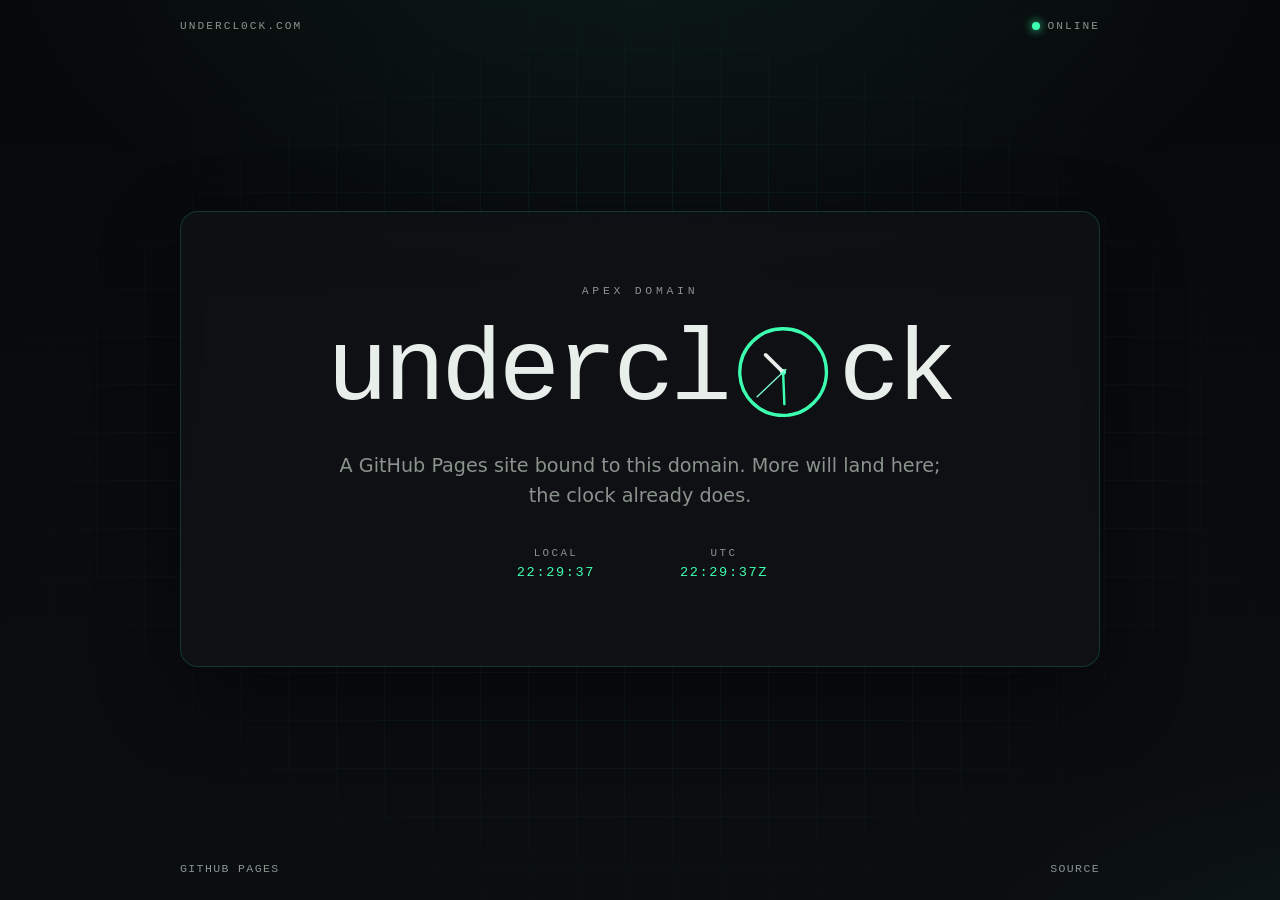
<file: index.html>
<!DOCTYPE html>
<html lang="en">
  <head>
    <meta charset="utf-8" />
    <meta name="viewport" content="width=device-width, initial-scale=1" />
    <title>undercl0ck</title>
    <meta name="description" content="undercl0ck.com" />
    <meta name="theme-color" content="#07080a" />
    <link rel="canonical" href="https://undercl0ck.com/" />
    <link rel="icon" href="/favicon.svg" type="image/svg+xml" />
    <meta property="og:title" content="undercl0ck" />
    <meta property="og:description" content="undercl0ck.com" />
    <meta property="og:url" content="https://undercl0ck.com/" />
    <meta property="og:type" content="website" />
    <meta name="twitter:card" content="summary" />
    <link rel="stylesheet" href="/styles.css" />
  </head>
  <body>
    <a class="skip" href="#content">Skip to content</a>
    <header class="frame">
      <div>undercl0ck.com</div>
      <div class="status"><span class="status-dot" aria-hidden="true"></span> online</div>
    </header>
    <main id="content">
      <section class="panel">
        <p class="kicker">apex domain</p>
        <h1 class="wordmark" aria-label="undercl0ck">
          <span>undercl</span>
          <span class="zero" aria-hidden="true">
            <svg viewBox="0 0 100 100" role="img">
              <circle cx="50" cy="50" r="46" fill="none" stroke="#3dffb0" stroke-width="3.5" />
              <circle cx="50" cy="50" r="3.2" fill="#3dffb0" />
              <line class="hand" data-hour x1="50" y1="50" x2="50" y2="24" stroke="#e8eee9" stroke-width="4" stroke-linecap="round" />
              <line class="hand" data-minute x1="50" y1="50" x2="50" y2="16" stroke="#3dffb0" stroke-width="2.6" stroke-linecap="round" />
              <line class="hand" data-second x1="50" y1="54" x2="50" y2="12" stroke="#7cffd4" stroke-width="1.4" stroke-linecap="round" />
            </svg>
          </span>
          <span>ck</span>
        </h1>
        <p class="lede">A GitHub Pages site bound to this domain. More will land here; the clock already does.</p>
        <dl class="clock-row">
          <div>
            <dt>Local</dt>
            <dd data-local>--</dd>
          </div>
          <div>
            <dt>UTC</dt>
            <dd data-utc>--</dd>
          </div>
        </dl>
      </section>
    </main>
    <footer>
      <div>GitHub Pages</div>
      <a href="https://github.com/ryanheinrich/undercl0ck">source</a>
    </footer>
    <script src="/app.js" defer></script>
  </body>
</html>
</file>
<file: styles.css>
:root {
  --bg: #07080a;
  --bg-lift: #101317;
  --ink: #e8eee9;
  --muted: #8a938c;
  --line: rgba(61, 255, 176, 0.16);
  --accent: #3dffb0;
  --accent-dim: #1a6b52;
  --shadow: rgba(0, 0, 0, 0.45);
  --radius: 18px;
  --mono: ui-monospace, "Cascadia Code", "SF Mono", "JetBrains Mono", Consolas, "Liberation Mono", monospace;
  --sans: "Segoe UI", ui-sans-serif, system-ui, -apple-system, sans-serif;
}

*,
*::before,
*::after {
  box-sizing: border-box;
}

html,
body {
  margin: 0;
  min-height: 100%;
}

html {
  background: var(--bg);
  color: var(--ink);
}

body {
  font-family: var(--mono);
  min-height: 100dvh;
  display: flex;
  flex-direction: column;
  background:
    radial-gradient(1200px 700px at 50% -10%, rgba(61, 255, 176, 0.08), transparent 55%),
    radial-gradient(900px 500px at 110% 110%, rgba(61, 255, 176, 0.05), transparent 50%),
    linear-gradient(180deg, #07080a 0%, #0b0e11 100%);
  position: relative;
  overflow-x: hidden;
}

body::before {
  content: "";
  pointer-events: none;
  position: fixed;
  inset: 0;
  background-image:
    linear-gradient(var(--line) 1px, transparent 1px),
    linear-gradient(90deg, var(--line) 1px, transparent 1px);
  background-size: 48px 48px;
  mask-image: radial-gradient(ellipse at center, black 20%, transparent 78%);
  opacity: 0.55;
}

.skip {
  position: absolute;
  left: 1rem;
  top: -4rem;
  background: var(--accent);
  color: #04110c;
  padding: 0.5rem 0.75rem;
  z-index: 10;
}

.skip:focus {
  top: 1rem;
}

.frame {
  width: min(920px, calc(100% - 2rem));
  margin: 1.25rem auto 0;
  display: flex;
  justify-content: space-between;
  align-items: center;
  letter-spacing: 0.18em;
  text-transform: uppercase;
  font-size: 0.7rem;
  color: var(--muted);
}

.status {
  display: inline-flex;
  align-items: center;
  gap: 0.5rem;
}

.status-dot {
  width: 0.5rem;
  height: 0.5rem;
  border-radius: 50%;
  background: var(--accent);
  box-shadow: 0 0 10px var(--accent);
  animation: pulse 2.4s ease-in-out infinite;
}

main {
  flex: 1;
  display: grid;
  place-items: center;
  padding: 2rem 1rem 3rem;
  position: relative;
  z-index: 1;
}

.panel {
  width: min(920px, 100%);
  border: 1px solid var(--line);
  background: color-mix(in srgb, var(--bg-lift) 78%, transparent);
  backdrop-filter: blur(10px);
  border-radius: var(--radius);
  box-shadow: 0 30px 80px var(--shadow);
  padding: clamp(2rem, 6vw, 4.5rem);
  text-align: center;
}

.kicker {
  margin: 0 0 1.5rem;
  color: var(--muted);
  letter-spacing: 0.32em;
  text-transform: uppercase;
  font-size: 0.72rem;
}

.wordmark {
  margin: 0;
  display: flex;
  justify-content: center;
  align-items: center;
  gap: 0.08em;
  font-weight: 500;
  font-size: clamp(2.4rem, 10vw, 6.4rem);
  letter-spacing: -0.04em;
  line-height: 1;
  color: var(--ink);
}

.wordmark span {
  display: inline-block;
}

.zero {
  width: 0.92em;
  height: 0.92em;
  position: relative;
  flex: 0 0 auto;
}

.zero svg {
  width: 100%;
  height: 100%;
  display: block;
}

.hand {
  transform-origin: 50px 50px;
  transition: transform 0.2s linear;
}

.lede {
  margin: 1.75rem auto 0;
  max-width: 38rem;
  color: var(--muted);
  font-family: var(--sans);
  font-size: clamp(1rem, 2.2vw, 1.2rem);
  line-height: 1.55;
}

.clock-row {
  margin-top: 2.25rem;
  display: flex;
  justify-content: center;
  gap: 2.5rem;
  flex-wrap: wrap;
  color: var(--ink);
  font-size: 0.85rem;
  letter-spacing: 0.12em;
}

.clock-row dt {
  color: var(--muted);
  font-size: 0.68rem;
  letter-spacing: 0.22em;
  text-transform: uppercase;
  margin-bottom: 0.4rem;
}

.clock-row dd {
  margin: 0;
  font-variant-numeric: tabular-nums;
  color: var(--accent);
}

.clock-row div {
  min-width: 8rem;
}

footer {
  width: min(920px, calc(100% - 2rem));
  margin: 0 auto 1.5rem;
  display: flex;
  justify-content: space-between;
  gap: 1rem;
  color: var(--muted);
  font-size: 0.72rem;
  letter-spacing: 0.12em;
  text-transform: uppercase;
  position: relative;
  z-index: 1;
}

footer a {
  color: inherit;
  text-decoration: none;
  border-bottom: 1px solid transparent;
}

footer a:hover,
footer a:focus-visible {
  color: var(--accent);
  border-bottom-color: var(--accent);
}

.not-found .panel {
  text-align: left;
}

.not-found .lede {
  margin-left: 0;
  text-align: left;
}

.home-link {
  display: inline-block;
  margin-top: 1.75rem;
  color: var(--accent);
  text-decoration: none;
  letter-spacing: 0.16em;
  text-transform: uppercase;
  font-size: 0.78rem;
}

.home-link:hover,
.home-link:focus-visible {
  text-decoration: underline;
}

@keyframes pulse {
  0%,
  100% {
    opacity: 1;
  }
  50% {
    opacity: 0.35;
  }
}

@media (max-width: 640px) {
  .frame,
  footer {
    flex-direction: column;
    align-items: flex-start;
    gap: 0.4rem;
  }

  .clock-row {
    gap: 1.25rem 2rem;
  }
}

@media (prefers-reduced-motion: reduce) {
  .status-dot,
  .hand {
    animation: none;
    transition: none;
  }
}
</file>
